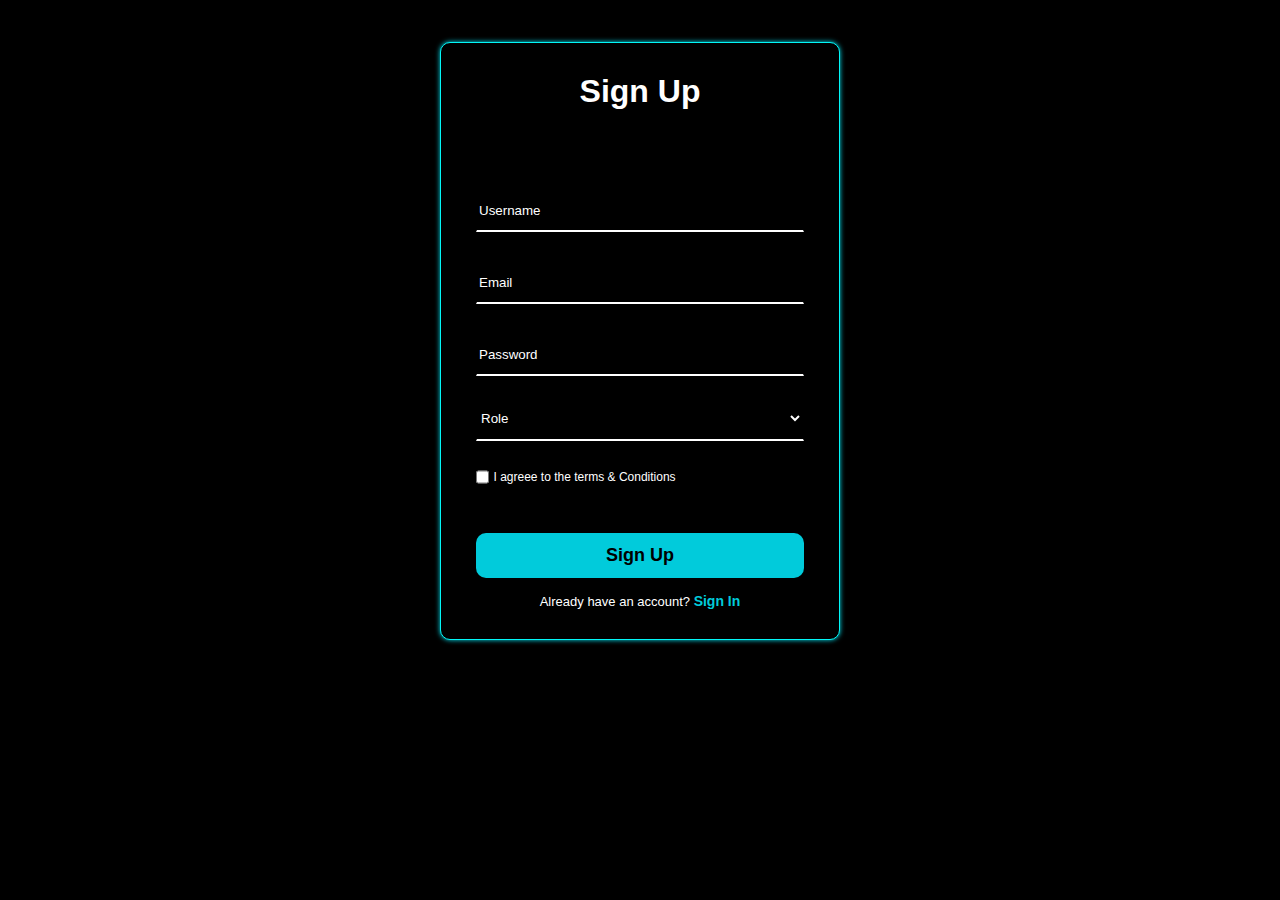
<file: index.html>
<!DOCTYPE html>
<html lang="en">
<head>
    <meta charset="UTF-8">
    <meta name="viewport" content="width=device-width, initial-scale=1.0">
    <title>Dashobard</title>
    <link rel="stylesheet" href="style.css">
</head>
<body>
    <div class="main-containers">
        <div class="containerfor-signup">
            <h1>Sign Up</h1>

            <div class="inputs">
            <input type="text" id="username" placeholder="Username"> <br>
            <input type="email" id="email" placeholder="Email"> <br>
            <input type="password" id="password" placeholder="Password"> <br>
          <select id="SelectBox">
            <option value="Role">Role</option>
            <option value="Super Admin">Super Admin</option>
            <option value="Manager">Manager</option>
            <option value="Employe">Employe</option>
          </select>
            </div>
            <div class="check">
                <input type="checkbox"> <p>I agreee to the terms & Conditions </p>
            </div>
            <div class="but">
                <button type="submit" onclick="SignUp()">Sign Up</button>
            </div>
            <p class="lp">Already have an account? <a href="login.html">Sign In</a></p>

            
        </div>
    </div>


    <script src="app.js"></script>
</body>
</html>
</file>
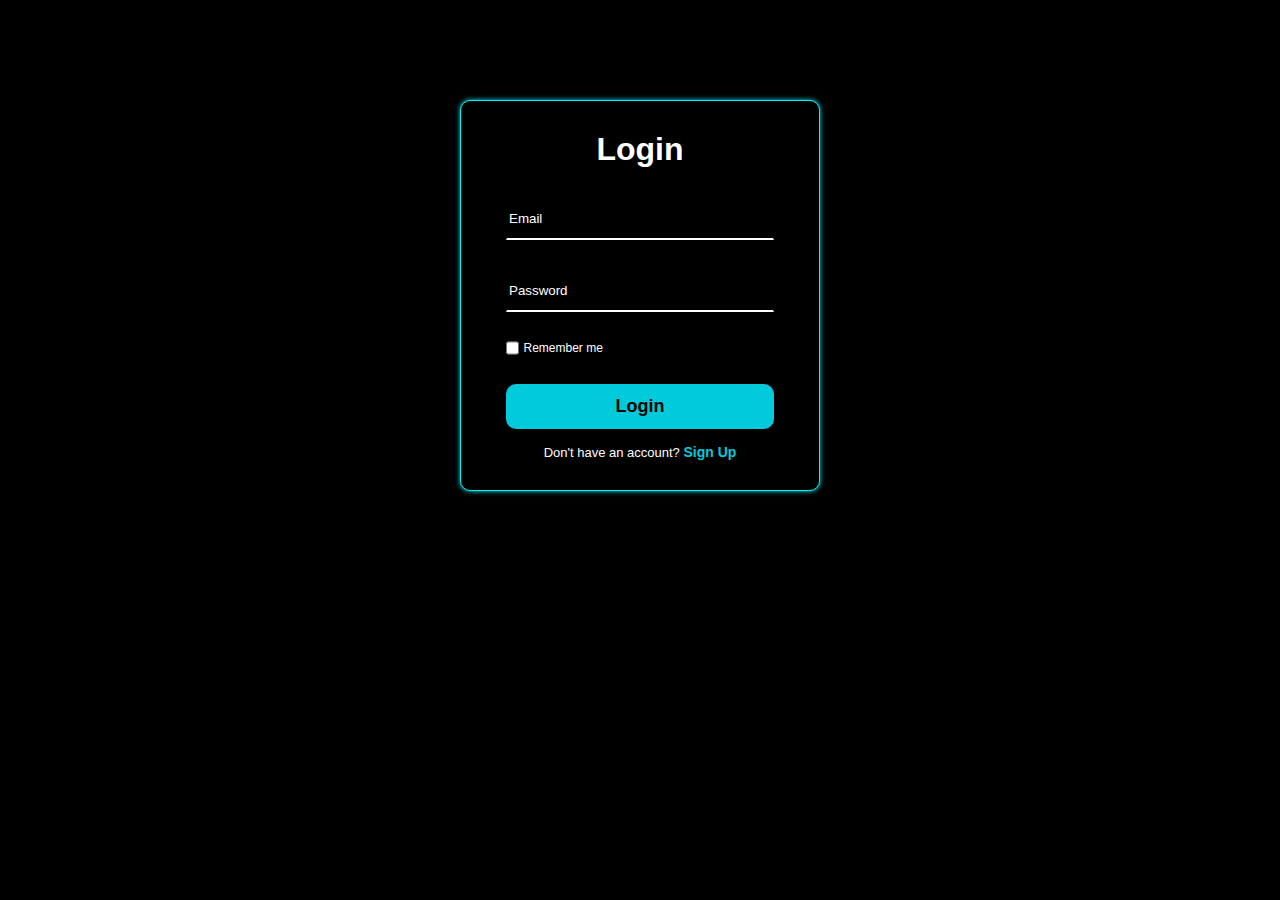
<file: login.html>
<!DOCTYPE html>
<html lang="en">
<head>
    <meta charset="UTF-8">
    <meta name="viewport" content="width=device-width, initial-scale=1.0">
    <title>Dashobard</title>
    <link rel="stylesheet" href="login.css">
</head>
<body>
    <div class="main-container">
        <div class="containerfor-login">
            <h1>Login</h1>
            <div class="inputss">
                <input type="email" id="email2" placeholder="Email">
                <input type="password" id="password2" placeholder="Password">
            </div>
            <div class="check">
                <input type="checkbox"> <p>Remember me</p>
            </div>
            <div class="but">
                <button type="submit" onclick="login()">Login</button>
            </div>
            <p class="lp">Don't have an account? <a href="index.html">Sign Up</a></p>
        </div>
    </div>
    <script src="app.js"></script>
</body>
</html>
</file>
<file: style.css>
@import url('https://fonts.googleapis.com/css2?family=Pacifico&display=swap');
*{
    margin: 0;
    padding: 0;
    box-sizing: border-box;
    font-family: Roboto, sans-serif;
    font-weight: 500;
    color: white;
    outline: none;
}

.main-containers{
    width: 100%;
    height: 100vh;
    background-color: #000000;
}

.containerfor-signup{
    width: 400px;
    background-color: #000000;
    box-shadow: 0px 0px 5px #04e5f5;
    border: 1.2px solid rgb(3, 246, 246);
    border-radius: 10px;
    margin: auto;
    position: relative;
    top: 42px;
    padding-top: 30px;
    padding-inline: 35px;
    padding-bottom: 30px;
}

h1{
    text-align: center;
    font-weight: bold;
    font-family: Arial, Helvetica, sans-serif;
}
.inputs{
    padding-top: 50px;
}
input{
    width: 100%;
    height: 42px;
    border: 1px solid black;
    border-bottom: 2px solid white;
    background-color: transparent;
    margin-top: 30px;
    outline: none;
}
::placeholder{
    color: white;
    transition: 1s ease-in;
    padding-left: 2px;
}
input:focus::placeholder{
    transform: translateY(-25px);
}

.but{
    padding-top: 20px;
}
.but button{
    width: 100%;
    height: 45px;
    border-radius: 10px;
    background-color: #01CBDB;
    color: black;
    border: none;
    font-weight: 600;
    font-size: 18px;
}
.check{
    display: flex;
    align-items: center;
}
.check input{
    width: 12.5px;
    position: relative;
    bottom: 15px;
}
.check p{
    margin-left: 5px;
    font-size: 12px;
}
.lp{
    margin-top: 15px;
    font-size: 13px;
    text-align: center;
}
.lp a{
    text-decoration: none;
    color: #01CBDB;
    font-weight: bold;
    font-size: 14px;
}

select{
    margin-top: 20px;
    width: 100%;
    height: 45px;
    border: 1px solid black;
    border-bottom: 2px solid white;
    background-color: black;
}

@media (max-width:410px){
    .containerfor-signup{
        width: 340px;
        padding-inline: 25px;
    }
}
</file>
<file: login.css>
*{
    margin: 0;
    padding: 0;
    box-sizing: border-box;
    font-family: Roboto, sans-serif;
    font-weight: 500;
    color: white;
    outline: none;
}

.main-container{
    width: 100%;
    height: 100vh;
    background-color: #000000;
}

.containerfor-login{
    width: 360px;
    background-color: #000000;
    box-shadow: 0px 0px 5px #04e5f5;
    border: 1.2px solid rgb(3, 246, 246);
    border-radius: 10px;
    margin: auto;
    position: relative;
    top: 100px;
    padding-top: 30px;
    padding-inline: 45px;
    padding-bottom: 30px;
}

h1{
    text-align: center;
    font-weight: bold;
}
.inputs{
    padding-top: 50px;
}

input{
    width: 100%;
    height: 42px;
    border: 1px solid black;
    border-bottom: 2px solid white;
    background-color: transparent;
    margin-top: 30px;
    outline: none;
}
::placeholder{
    color: white;
    transition: 1s ease-in;
    padding-left: 2px;
}
input:focus::placeholder{
    transform: translateY(-25px);
}

.but button{
    width: 100%;
    height: 45px;
    border-radius: 10px;
    background-color: #01CBDB;
    color: black;
    border: none;
    font-weight: 600;
    font-size: 18px;
}
.check{
    display: flex;
    align-items: center;
}
.check input{
    width: 12.5px;
    position: relative;
    bottom: 15px;
}
.check p{
    margin-left: 5px;
    font-size: 12px;
}
.lp{
    margin-top: 15px;
    font-size: 13px;
    text-align: center;
}
.lp a{
    text-decoration: none;
    color: #01CBDB;
    font-weight: bold;
    font-size: 14px;
}
</file>
